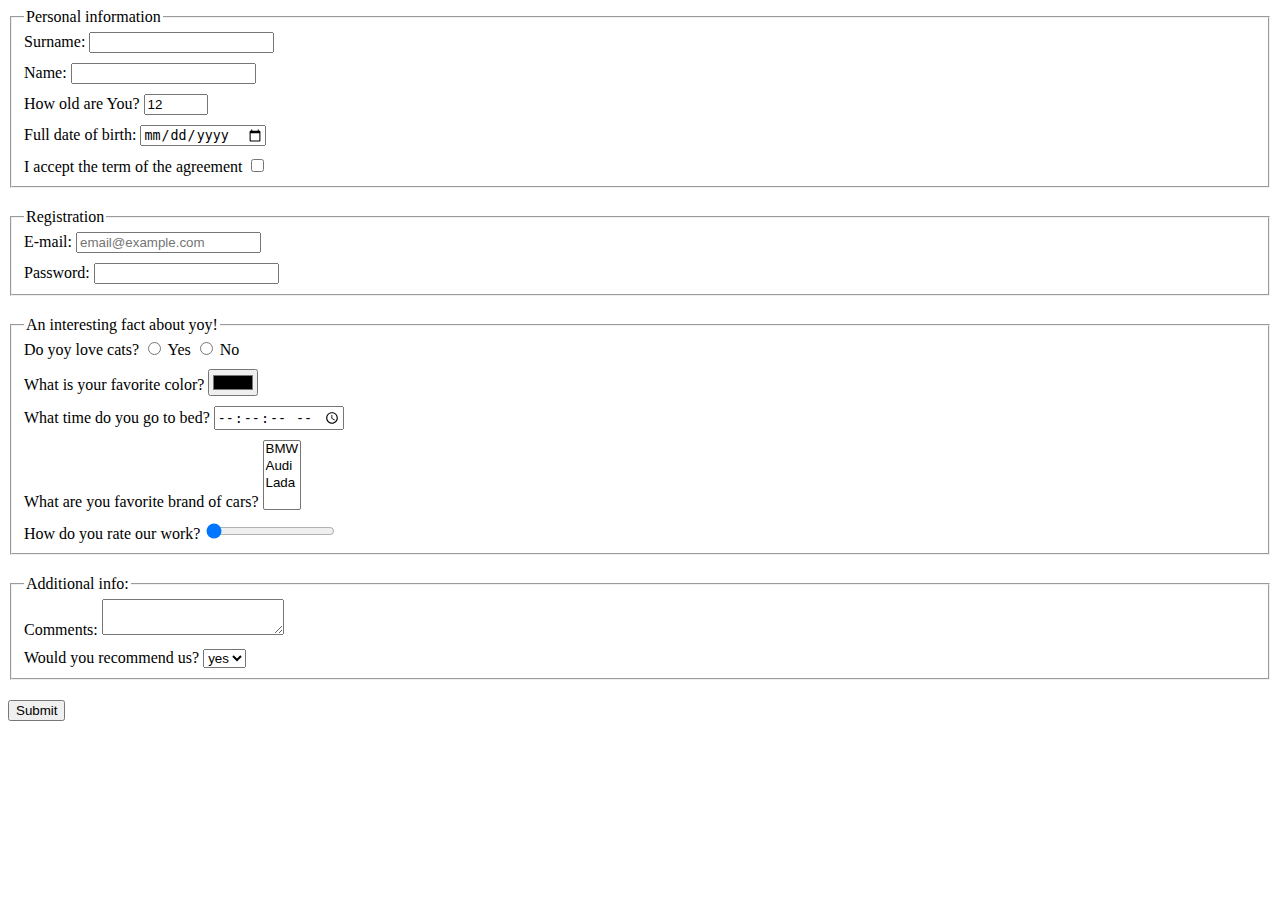
<file: index.html>
<!doctype html><html lang="en"><head><meta charset="UTF-8"><meta name="viewport" content="width=device-width, user-scalable=no, initial-scale=1.0, maximum-scale=1.0, minimum-scale=1.0"><meta http-equiv="X-UA-Compatible" content="ie=edge"><title>HTML Form</title><link rel="stylesheet" href="style.16294346.css"></head><body> <form action="https://mate-academy-form-lesson.herokuapp.com/create-application" method="POST" name="big-form" onsubmit="onSubmit()"> <fieldset class="context-block"> <legend>Personal information</legend> <label for="surname" class="input-block"> Surname: <input type="text" id="surname"> </label> <label for="name" class="input-block"> Name: <input type="text" id="name"> </label> <label for="age" class="input-block"> How old are You? <input type="number" id="age" value="12" maxlength="3" min="1" max="150"> </label> <label for="birthday" class="input-block"> Full date of birth: <input type="date" id="birthday"> </label> <label for="readTerms" class="input-block"> I accept the term of the agreement <input type="checkbox" id="readTerms" required> </label> </fieldset> <fieldset class="context-block"> <legend>Registration</legend> <label for="email" class="input-block"> E-mail: <input type="email" id="email" name="email" placeholder="email@example.com"> </label> <label for="pass" class="input-block"> Password: <input type="password" id="pass" name="pass" minlength="8"> </label> </fieldset> <fieldset class="context-block"> <legend>An interesting fact about yoy!</legend> <label for="cat-yes" class="input-block"> Do yoy love cats? <input type="radio" name="cats-answer" id="cat-yes" value="yes"> <span>Yes</span> <input type="radio" name="cats-answer" id="cat-no" value="no"> <span>No</span> </label> <label for="fav-color" class="input-block"> What is your favorite color? <input type="color" id="fav-color" name="color"> </label> <label for="time-to-bed" class="input-block"> What time do you go to bed? <input type="time" id="time-to-bed" name="time-to-bed" step="1"> </label> <label for="fav-brand" class="input-block"> What are you favorite brand of cars? <select name="carsp-brand" id="fav-brand" multiple> <option value="bmw">BMW</option> <option value="audi">Audi</option> <option value="lada">Lada</option> </select> </label> <label for="rate-range" class="input-block"> How do you rate our work? <input type="range" min="0" max="10" value="0" id="rate-range" name="rate"> </label> </fieldset> <fieldset class="context-block"> <legend>Additional info:</legend> <label for="user-comment" class="input-block"> Comments: <textarea name="more-info" id="user-comment" cols="0" rows="0">
          </textarea> </label> <label for="user-recomend" class="input-block"> Would you recommend us? <select name="more-info" id="user-recomend"> <option value="yes">yes</option> <option value="no">no</option> </select> </label> </fieldset> <input type="submit" value="Submit" name="submit-button"> </form> <script type="text/javascript" src="main.e97352c4.js"></script> </body></html>
</file>
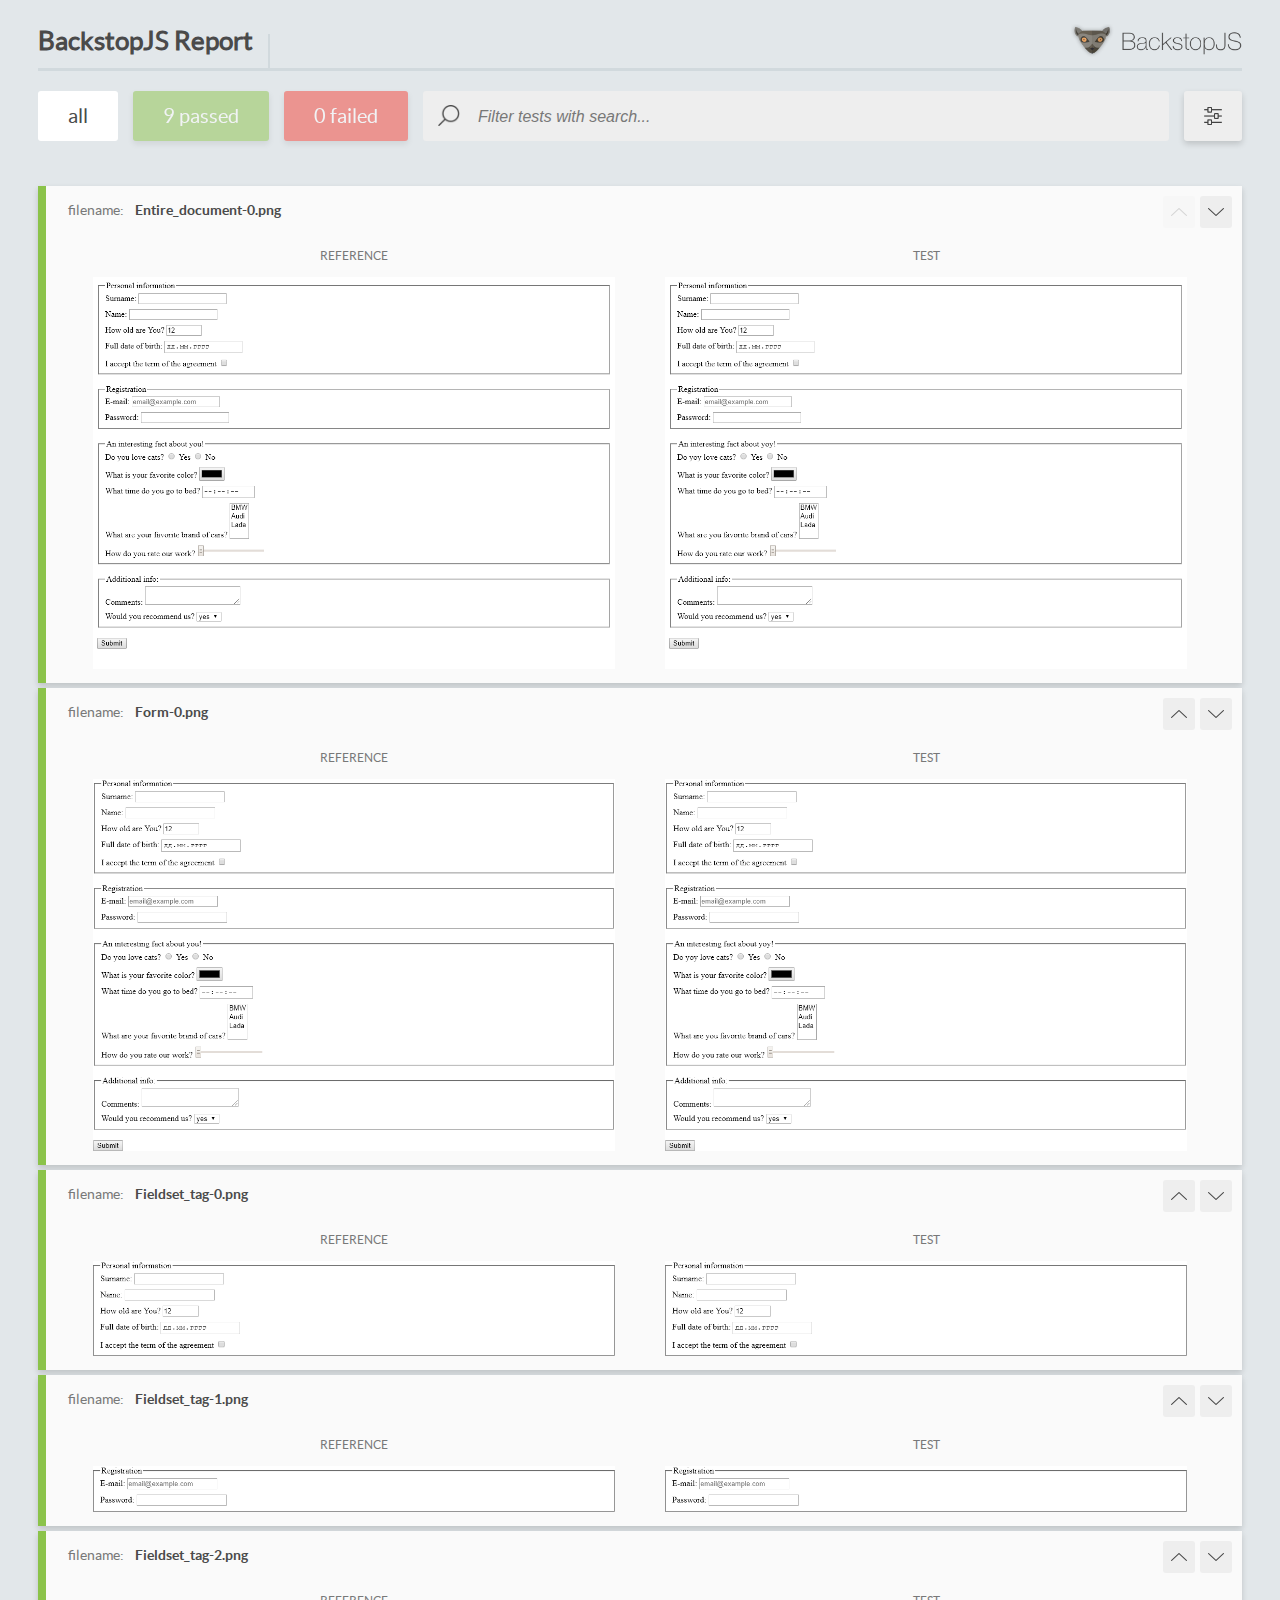
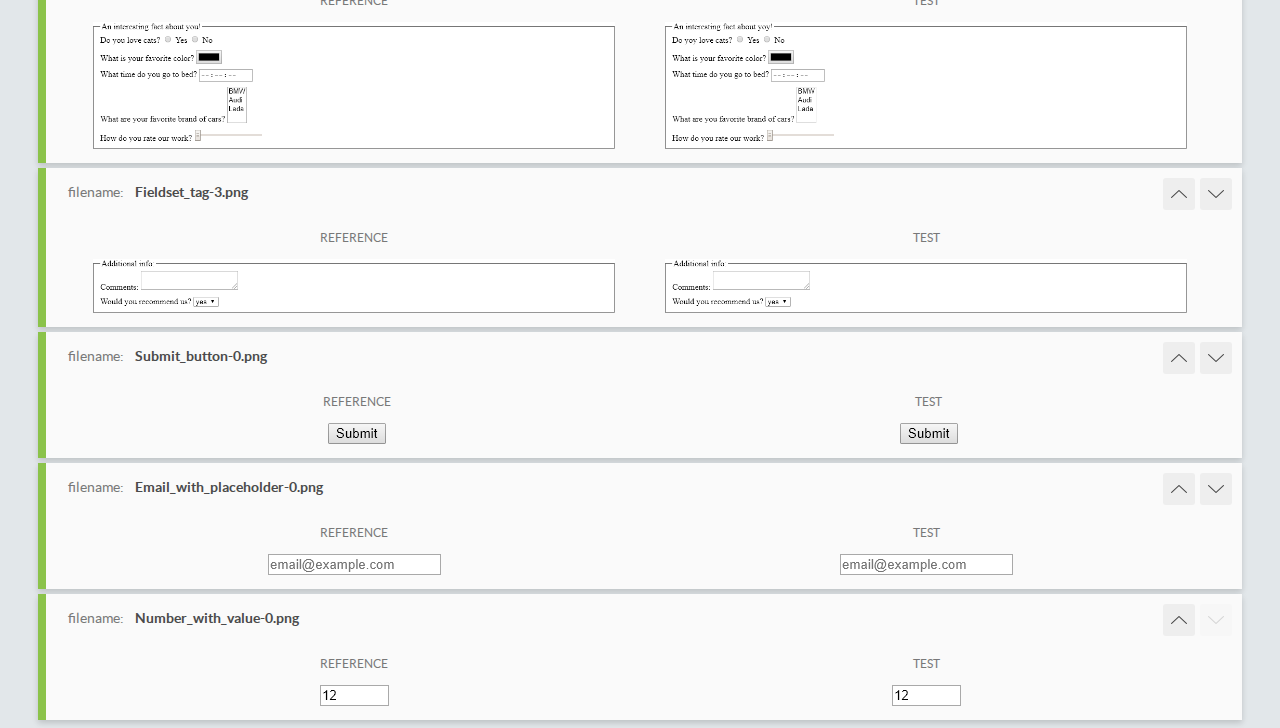
<file: report/html_report/index.html>
<!DOCTYPE html>
<html>
  <head>
    <meta charset="utf-8">
    <title>BackstopJS Report</title>

    <style>
      @font-face {
          font-family: 'latoregular';
          src: url('./assets/fonts/lato-regular-webfont.woff2') format('woff2'),
              url('./assets/fonts/lato-regular-webfont.woff') format('woff');
          font-weight: 400;
          font-style: normal;
      }
      @font-face {
          font-family: 'latobold';
          src: url('./assets/fonts/lato-bold-webfont.woff2') format('woff2'),
              url('./assets/fonts/lato-bold-webfont.woff') format('woff');
          font-weight: 700;
          font-style: normal;
      }

      .ReactModal__Body--open {
          overflow: hidden;
      }
      .ReactModal__Body--open .header {
        display: none;
      }

    </style>
  </head>
  <body style="background-color: #E2E7EA">
    <div id="root">

    </div>
    <script type="text/javascript">
      function report (report) { // eslint-disable-line no-unused-vars
        window.tests = report;
      }
    </script>
    <script type="text/javascript" src="config.js"></script>
    <script type="text/javascript" src="index_bundle.js"></script>
  </body>
</html>
</file>
<file: style.16294346.css>
.input-block{display:block;margin:10px 0 0}.input-block:first-of-type{margin:0}.context-block{margin-bottom:20px}
/*# sourceMappingURL=style.16294346.css.map */
</file>
